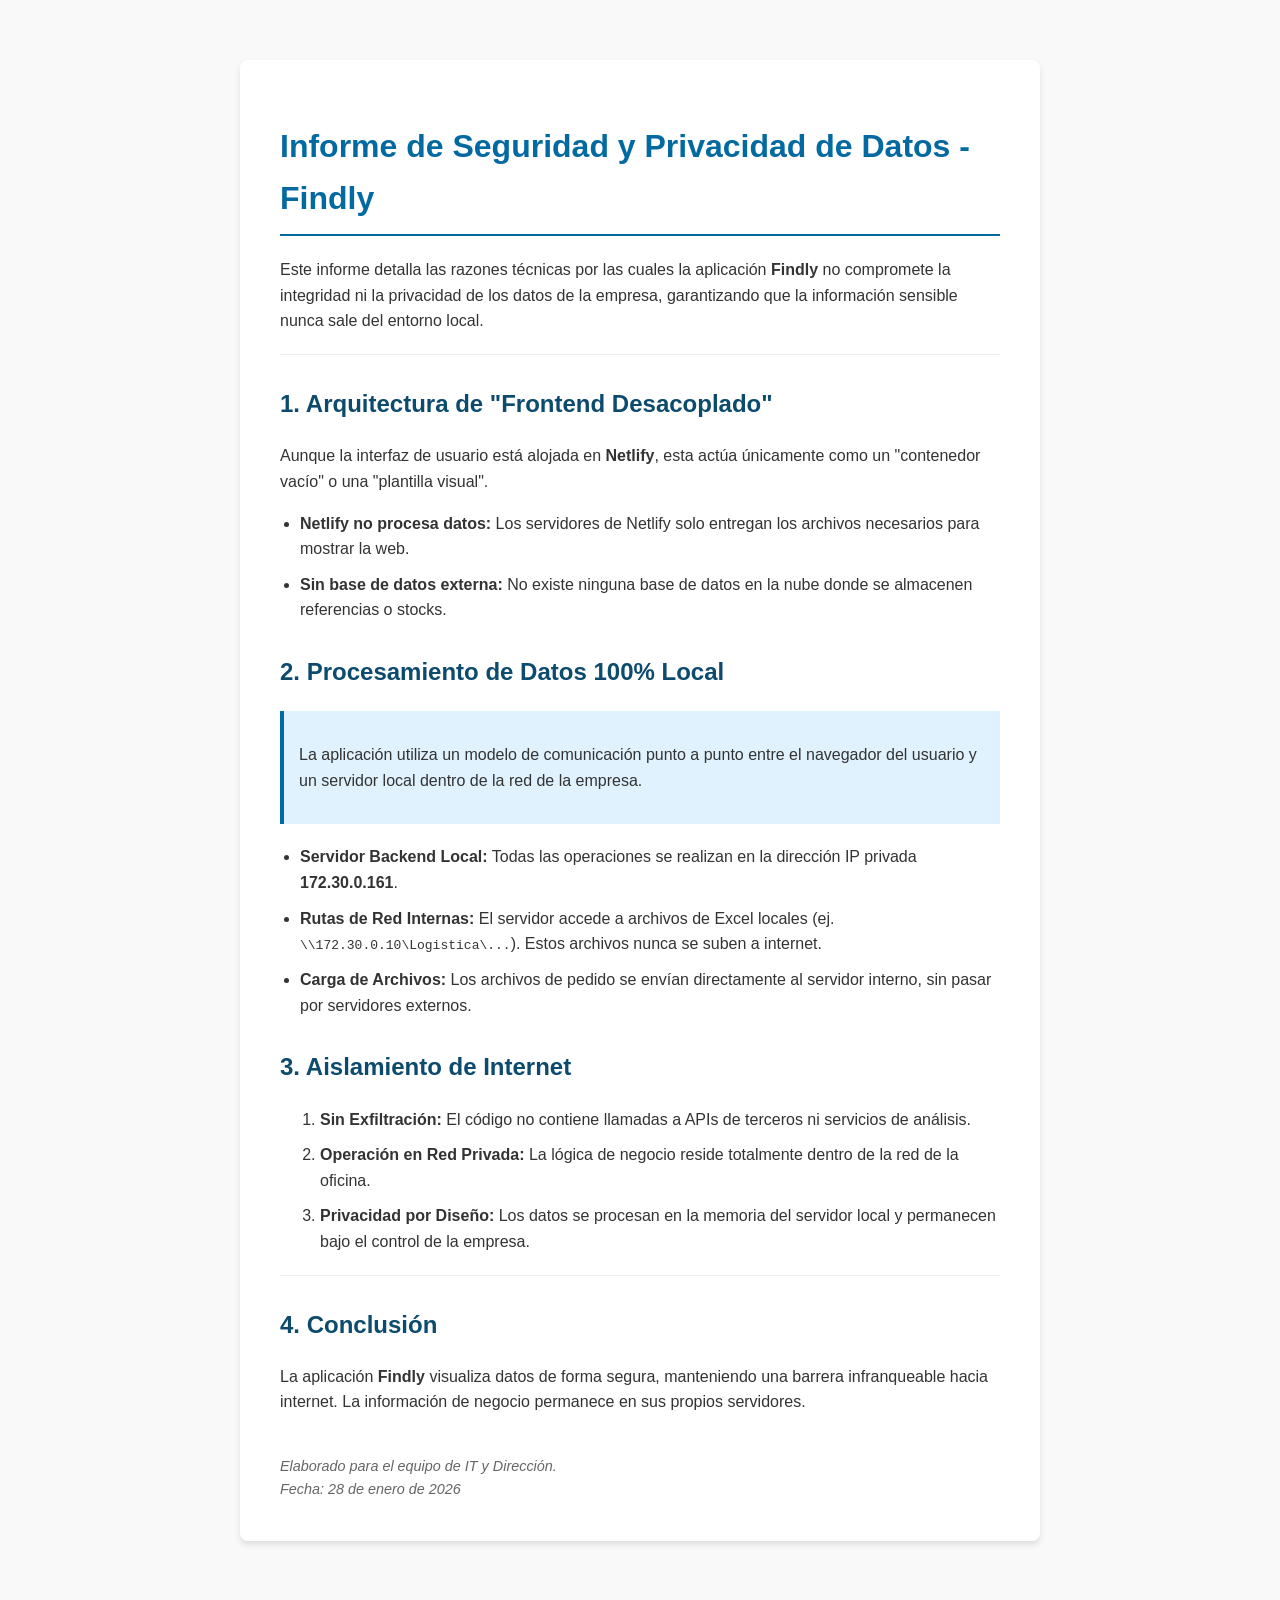
<file: Informe_Seguridad_Findly.html>
<!DOCTYPE html>
<html lang="es">

<head>
    <meta charset="UTF-8">
    <meta name="viewport" content="width=device-width, initial-scale=1.0">
    <title>Informe de Seguridad - Findly</title>
    <style>
        body {
            font-family: 'Segoe UI', Tahoma, Geneva, Verdana, sans-serif;
            line-height: 1.6;
            color: #333;
            max-width: 800px;
            margin: 40px auto;
            padding: 20px;
            background-color: #f9f9f9;
        }

        .container {
            background-color: #fff;
            padding: 40px;
            border-radius: 8px;
            box-shadow: 0 4px 6px rgba(0, 0, 0, 0.1);
        }

        h1 {
            color: #0369a1;
            border-bottom: 2px solid #0369a1;
            padding-bottom: 10px;
        }

        h2 {
            color: #0c4a6e;
            margin-top: 30px;
        }

        .highlight {
            background-color: #e0f2fe;
            padding: 15px;
            border-left: 4px solid #0369a1;
            margin: 20px 0;
        }

        ul {
            padding-left: 20px;
        }

        li {
            margin-bottom: 10px;
        }

        footer {
            margin-top: 40px;
            font-size: 0.9em;
            color: #666;
            font-style: italic;
        }

        hr {
            border: 0;
            border-top: 1px solid #eee;
            margin: 20px 0;
        }
    </style>
</head>

<body>
    <div class="container">
        <h1>Informe de Seguridad y Privacidad de Datos - Findly</h1>
        <p>Este informe detalla las razones técnicas por las cuales la aplicación <strong>Findly</strong> no compromete
            la integridad ni la privacidad de los datos de la empresa, garantizando que la información sensible nunca
            sale del entorno local.</p>

        <hr>

        <h2>1. Arquitectura de "Frontend Desacoplado"</h2>
        <p>Aunque la interfaz de usuario está alojada en <strong>Netlify</strong>, esta actúa únicamente como un
            "contenedor vacío" o una "plantilla visual".</p>
        <ul>
            <li><strong>Netlify no procesa datos:</strong> Los servidores de Netlify solo entregan los archivos
                necesarios para mostrar la web.</li>
            <li><strong>Sin base de datos externa:</strong> No existe ninguna base de datos en la nube donde se
                almacenen referencias o stocks.</li>
        </ul>

        <h2>2. Procesamiento de Datos 100% Local</h2>
        <div class="highlight">
            <p>La aplicación utiliza un modelo de comunicación punto a punto entre el navegador del usuario y un
                servidor local dentro de la red de la empresa.</p>
        </div>
        <ul>
            <li><strong>Servidor Backend Local:</strong> Todas las operaciones se realizan en la dirección IP privada
                <strong>172.30.0.161</strong>.</li>
            <li><strong>Rutas de Red Internas:</strong> El servidor accede a archivos de Excel locales (ej.
                <code>\\172.30.0.10\Logistica\...</code>). Estos archivos nunca se suben a internet.</li>
            <li><strong>Carga de Archivos:</strong> Los archivos de pedido se envían directamente al servidor interno,
                sin pasar por servidores externos.</li>
        </ul>

        <h2>3. Aislamiento de Internet</h2>
        <ol>
            <li><strong>Sin Exfiltración:</strong> El código no contiene llamadas a APIs de terceros ni servicios de
                análisis.</li>
            <li><strong>Operación en Red Privada:</strong> La lógica de negocio reside totalmente dentro de la red de la
                oficina.</li>
            <li><strong>Privacidad por Diseño:</strong> Los datos se procesan en la memoria del servidor local y
                permanecen bajo el control de la empresa.</li>
        </ol>

        <hr>

        <h2>4. Conclusión</h2>
        <p>La aplicación <strong>Findly</strong> visualiza datos de forma segura, manteniendo una barrera infranqueable
            hacia internet. La información de negocio permanece en sus propios servidores.</p>

        <footer>
            Elaborado para el equipo de IT y Dirección.<br>
            Fecha: 28 de enero de 2026
        </footer>
    </div>
</body>

</html>
</file>
